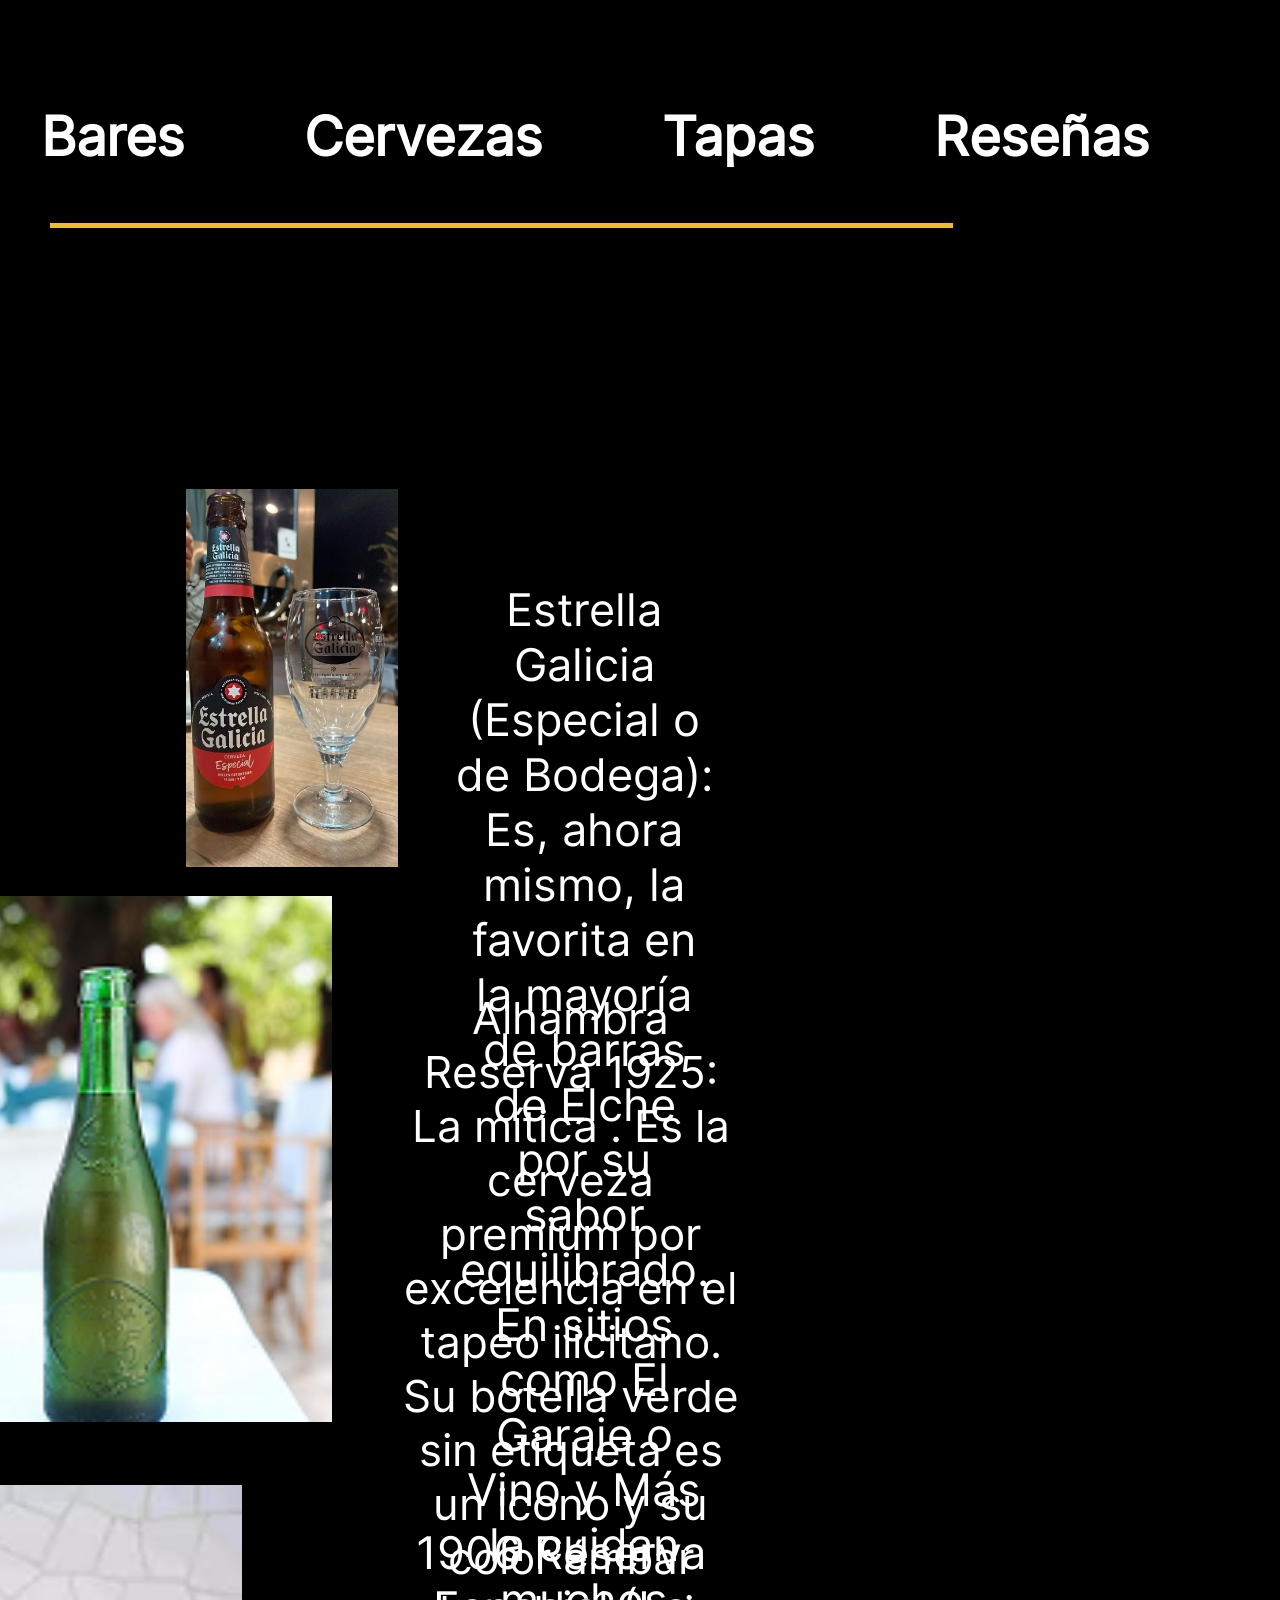
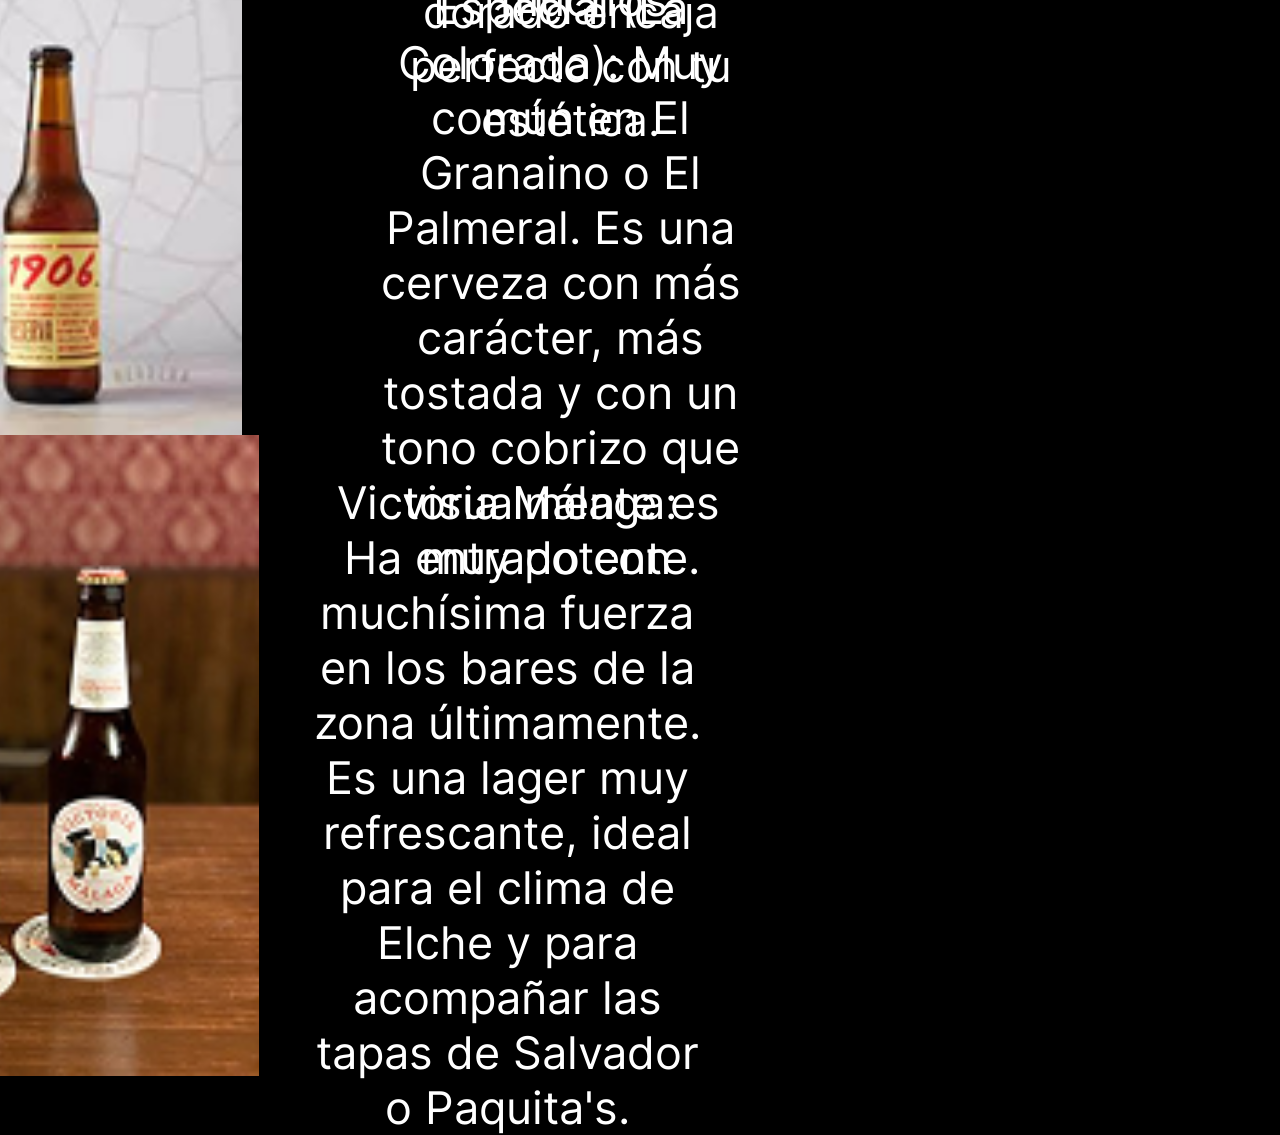
<file: indexcervezas.html>
<!DOCTYPE html>
<html lang="en">

<head>
    <meta charset="UTF-8">
    <meta name="viewport" content="width=device-width, initial-scale=1.0">
    <link rel="stylesheet" href="css/estilocerveza.css">
    <title>Cervezas</title>

</head>

<body>


    <div class="contenedor">
        <nav>
            <ul>
                <li><a href="index.html">Inicio</a></li>
                <li><a href="indexbares.html">Bares</a></li>
                <li><a href="indexcervezas.html">Cervezas</a></li>
                <li><a href="indextapas.html">Tapas</a></li>
                <li><a href="indexreseña.html">Reseñas</a></li>
            </ul>
            <div class="linea-dorada"></div>
        </nav>



        <div class="fotos-cerveza">
            <img src="img/48.jpg">
        </div>



        <div class="texto-info">
            <p>
                Estrella Galicia (Especial o de Bodega): Es, ahora mismo, la favorita en la mayoría de barras de Elche
                por su sabor equilibrado. En sitios como El Garaje o Vino y Más la cuidan muchos</p>
        </div>
    </div>

    <div class="fotos-cerveza2">
        <img src="img/cerveza 2 1.png">

        <div class="texto-info2">
            <p>
                Alhambra Reserva 1925: La mítica . Es la cerveza premium por excelencia en el tapeo ilicitano. Su
                botella verde sin etiqueta es un icono y su color ámbar dorado encaja perfecto con tu estética.</p>
        </div>
    </div>

    <div class="fotos-cerveza3">
        <img src="img/cervezas 3 1.png">

        <div class="texto-info3">
            <p>
                1906 Reserva Especial (La Colorada): Muy común en El Granaino o El Palmeral. Es una cerveza con más
                carácter, más tostada y con un tono cobrizo que visualmente es muy potente.
            </p>
        </div>
    </div>





    <div class="fotos-cerveza4">
        <img src="img/cerveza 4 1.png">

        <div class="texto-info4">
            <p>
              Victoria Málaga: Ha entrado con muchísima fuerza en los bares de la zona últimamente. Es una lager muy refrescante, ideal para el clima de Elche y para acompañar las tapas de Salvador o Paquita's.

            </p>
        </div>
    </div>


    </div>


</body>

</html>
</file>
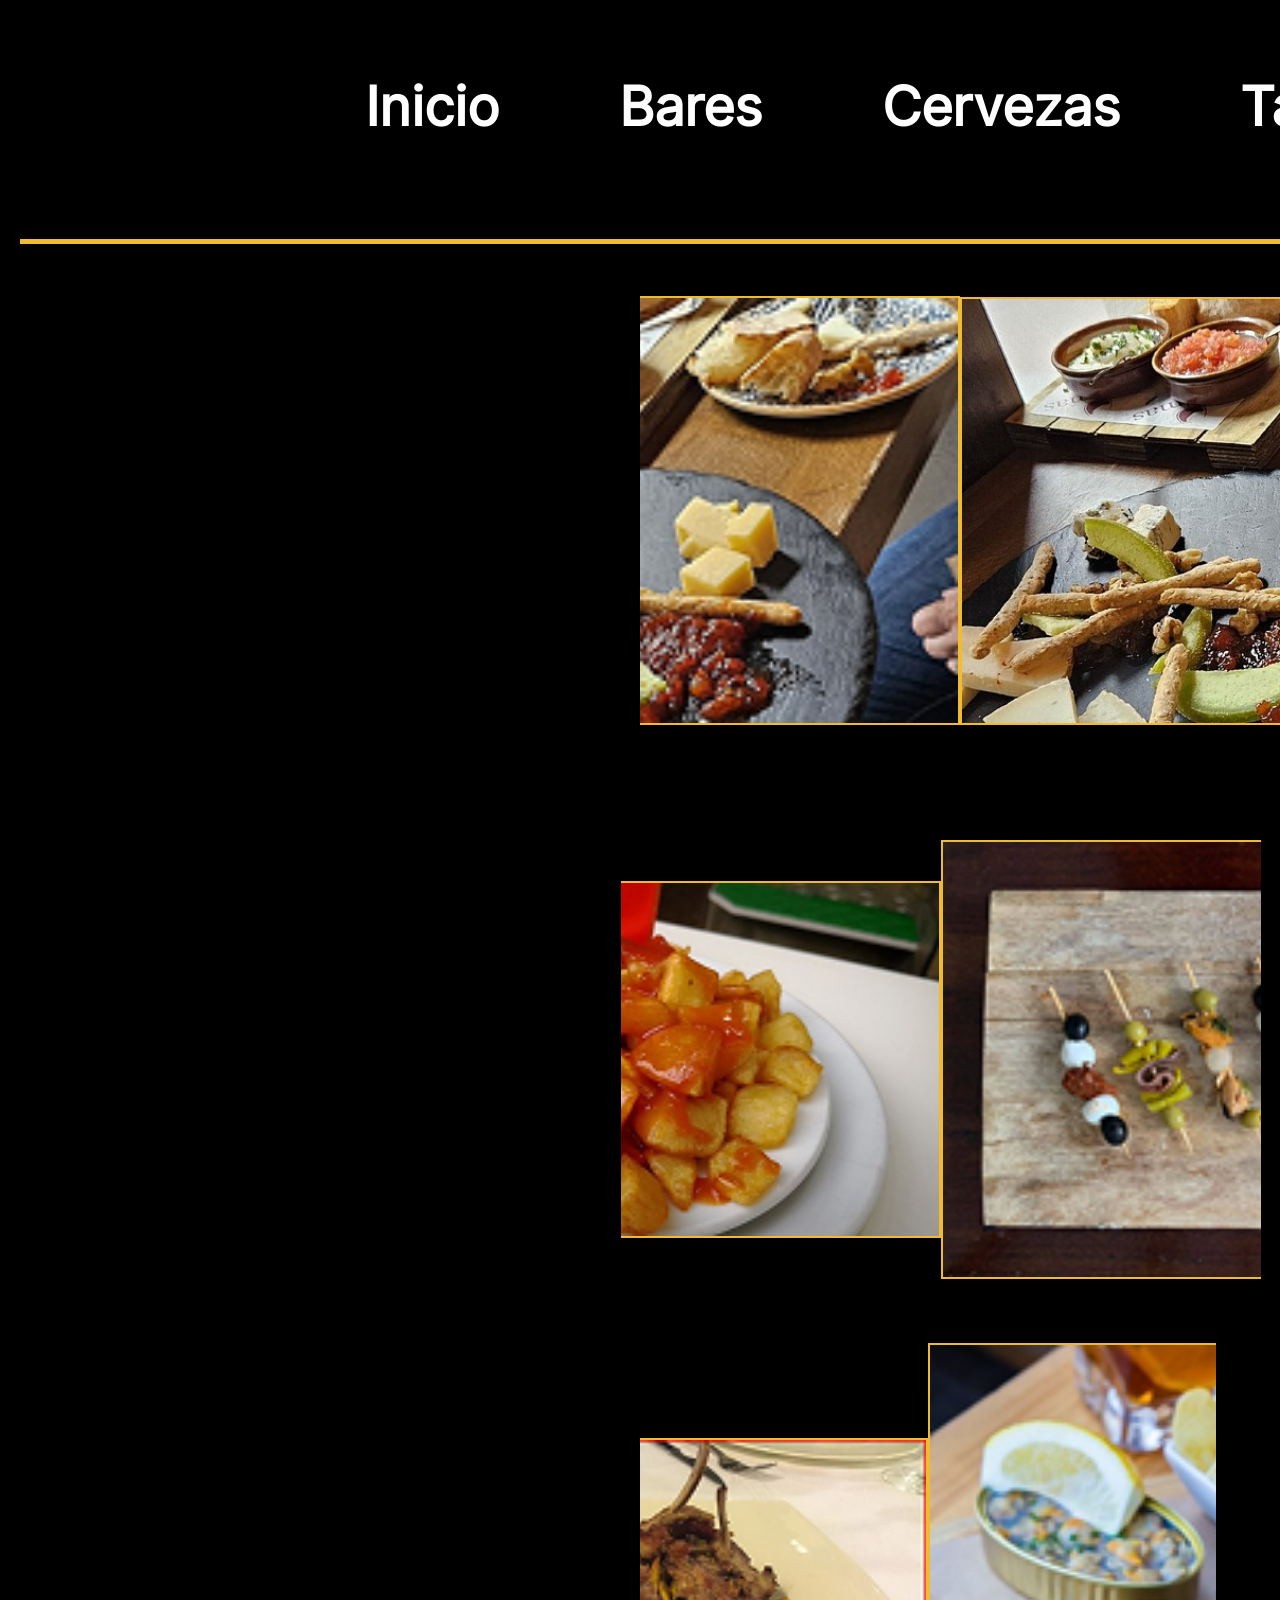
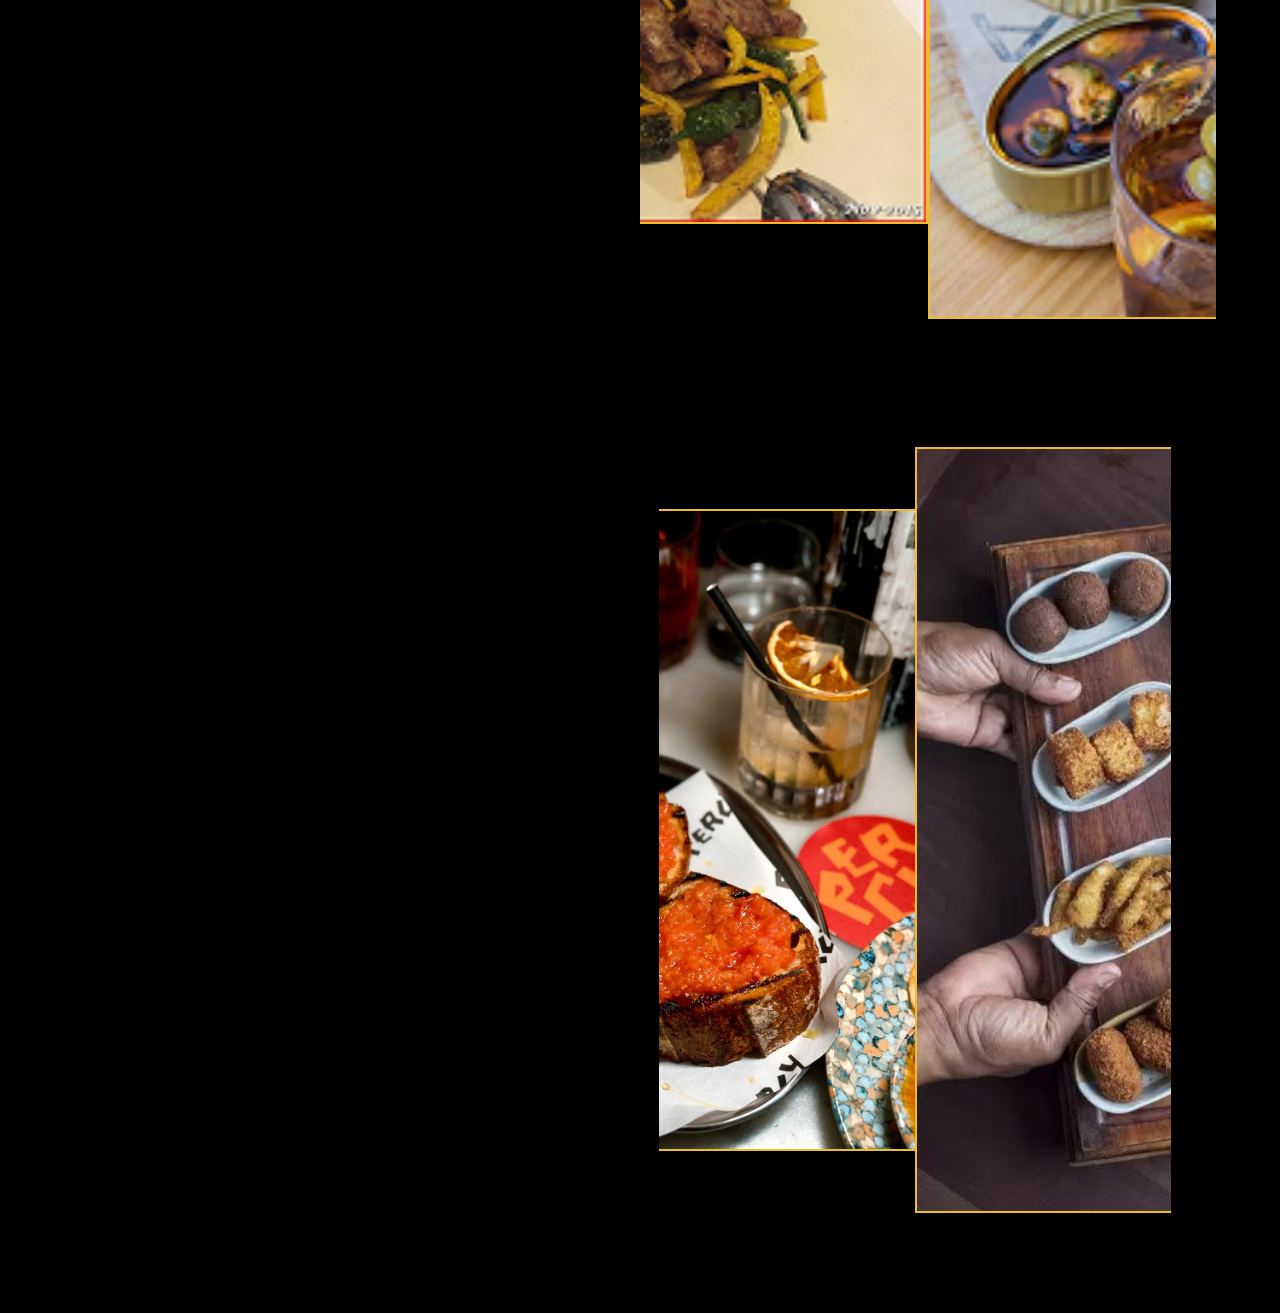
<file: indextapas.html>
<!DOCTYPE html>
<html lang="en">
<head>
    <meta charset="UTF-8">
    <meta name="viewport" content="width=device-width, initial-scale=1.0">
    <link rel="stylesheet" href="css/estilotapas.css">
    <title>tapas</title>
</head>
<body>
    <div class="contenedor">
        <nav>
            <ul>
                <li><a href="index.html">Inicio</a></li>
                <li><a href="indexbares.html">Bares</a></li>
                <li><a href="indexcervezas.html">Cervezas</a></li>
                <li><a href="indextapas.html">Tapas</a></li>
                <li><a href="indexreseña.html">Reseñas</a></li>
            </ul>
            <div class="linea-dorada"></div>
        </nav>

<div class="carrusel-tapas">
    <div class="item-carrusel">
        <img src="img/tapa 1,2jpg 1.png">
    
    </div>

    <div class="item-carrusel">
        <img src="img/tapa 1,2jpg.jpg">
        
    </div>

    
</div>


<div class="carrusel-tapas2">
    <div class="item-carrusel2">
        <img src="img/tapas 8.1 1.png">
    
    </div>

    <div class="item-carrusel2">
        <img src="img/tapa 2,1 1.png">
        
    </div>


    
</div>



<div class="carrusel-tapas3">
    <div class="item-carrusel3">
        <img src="img/6.1 2.png">
    
    </div>

    <div class="item-carrusel3">
        <img src="img/tapas 7.1 1.png">
        
    </div>


    
</div>


<div class="carrusel-tapas4">
    <div class="item-carrusel4">
        <img src="img/tapas 7.3jpg.jpg">
    
    </div>

    <div class="item-carrusel4">
        <img src="img/tapas 5.1.jpg">
        
    </div>
    
</div>


    </div>
</body>
</html>
</file>
<file: css/estilocerveza.css>
@font-face {
    font-family: inter;
    src: url(../fnts/Inter-Regular.ttf);
}

body {
    margin: 0;
    padding: 0;
    font-family: inter;
    font-size: 3em;
    background-color: #000;
    display: flex;
    position: relative;
}


.contenedor {
    display: grid;
    grid-template-columns: 1fr 1fr;
    background-color: black;
    min-height: 100vh;
    height: auto;
    padding-bottom: 100px;
    align-items: start;

}


nav {
    padding: 50px;
    width: 100%;
    grid-column: 1/3;
    margin: 0;

}

nav ul {
    margin-left: 40%;
    list-style: none;
    display: grid;
    grid-template-columns: auto auto auto auto auto;
    gap: 120px;
    justify-content: center;
    margin-left: 50%;


}

li a:hover {
    color: #eebb31;

}

nav,
ul,
li,
a {
    color: rgb(255, 255, 255);
    text-decoration: none;
    font-size: 54px;
    font-weight: bold;
    font-family: inter;

}


.linea-dorada {
    background-color: #eebb31;
    height: 5px;
    width: 170%;
    margin-top: 3px;
    position: relative;
}




.fotos-cerveza {
    width: 100%;
    position: relative;
    margin-left:60%;
    margin-top: -300%;
    text-align: center;
    display: block;
}

.fotos-cerveza img {
    height: auto;
    width: 80%;
    display: block;
    margin: 0 auto;
  
}


.texto-info {
    margin-top: -265%;
    text-align: center;
    width: 100%;
    color:white;
    margin-left: 70%;
    display: block;
}

.texto-info p {
    font-size: 45px;
    color: white;
    margin:0;

}


.fotos-cerveza2 {
    width: 100%;
    position: relative;
    margin-top: 70%;
    text-align: center;
    display: block;
}

.fotos-cerveza2 img {
    height: auto;
    width: 160%;
    display: block;
     margin-left: -250%;
  
}

.texto-info2 {
    margin-top: -195%;
    text-align: center;
    width: 100%;
    color:white;
     margin-left: -2%;
    display: block;
}

.texto-info2 p {
    font-size: 44px;
    color: white;
    margin: 0;
   margin-left: -60%;
}



.fotos-cerveza3 {
    width: 100%;
    position: relative;
    margin-top: 116%;
    text-align: center;
    display: block;
}

.fotos-cerveza3 img {
    height: auto;
    width: 150%;
    display: block;
     margin-left: -350%;
  
}

.texto-info3 {
    margin-top: -210%;
    text-align: center;
    width: 100%;
    color:white;
     margin-left: -100%;
    display: block;
}

.texto-info3 p {
    font-size: 45px;
    color: white;
    margin: 0;
   margin-left: -50%;
}



.fotos-cerveza4 {
    width: 100%;
    position: relative;
    margin-top: 159%;
    text-align: center;
    display: block;
}

.fotos-cerveza4 img {
    height: auto;
    width: 176%;
    display: block;
     margin-left: -450%;
  
}

.texto-info4 {
    margin-top: -180%;
    text-align: center;
    width: 100%;
    color:white;
     margin-left: -208%;
    display: block;
}

.texto-info4 p {
    font-size: 45px;
    color: white;
    margin: 0;
   margin-left: -50%;
   margin-top: -220%;
}
</file>
<file: css/estilotapas.css>
@font-face {
    font-family: inter;
    src: url(../fnts/Inter-Regular.ttf);
}

body {
    margin: 0;
    font-family: inter;
    font-size: 3em;
    background-color: #000;
    display: flex;
    position: relative;
}


.contenedor {
    display: grid;
    grid-template-columns: 1fr 1fr;
    background-color: black;
    min-height: 100vh;
    height: auto;
    padding-bottom: 100px;
    align-items: start;

}

nav {
    padding: 20px;
    width: 131%;
    grid-column: 1/3;
    
   

}

nav ul {
    list-style: none;
    display: grid;
    grid-template-columns: auto auto auto auto auto;
    gap: 120px;
    justify-content: center;
    margin-left: 20%;


}

li a:hover {
    color: #eebb31;

}

nav,
ul,
li,
a {
    color: rgb(255, 255, 255);
    text-decoration: none;
    font-size: 54px;
    font-weight: bold;
    font-family: inter;

}


.linea-dorada {
    background-color: #eebb31;
    height: 5px;
    width: 100%;
    margin-top: 100px;
   
}


.carrusel-tapas {
    width: 100%;
    display: flex;
    overflow-x: auto;
    gap: 0px;
    padding: 20 0px;
    scroll-snap-type: x mandatory;
    justify-content: center;
    margin-left: 100%;
    margin-top: 5%;

}

.item-carrusel {
    min-width: 100%;
    scroll-snap-align: center;
    display: flex;
    justify-content: center;
    align-items: center;

}

.item-carrusel img {
    width: 190%;
    display: block;
    margin: 20 auto;
    border: 2px solid #eebb31
}

.item-carrusel p {
    color: white;
    font-size: 30px;
    margin-top: 15px;
}


.carrusel-tapas:-webkit-scrollbar {
    display: none;
}



.carrusel-tapas2 {
    width: 100%;
    display: flex;
    overflow-x: auto;
    gap: 0px;
    padding: 20 0px;
    scroll-snap-type: x mandatory;
    justify-content: center;
    margin-left: -3%;
    margin-top: 90%;

}

.item-carrusel2 {
    min-width: 100%;
    scroll-snap-align: center;
    display: flex;
    justify-content: center;
    align-items: center;

}

.item-carrusel2 img {
    width: 100%;
    display: block;
    margin: 20 auto;
    border: 2px solid #eebb31
}

.item-carrusel2 p {
    color: white;
    font-size: 30px;
    margin-top: 15px;
}


.carrusel-tapas2:-webkit-scrollbar {
    display: none;
}




.carrusel-tapas3 {
    width: 90%;
    display: flex;
    overflow-x: auto;
    gap: 0px;
    padding: 20 0px;
    scroll-snap-type: x mandatory;
    justify-content: center;
    margin-left: 100%;
    margin-top: 10%;

}

.item-carrusel3 {
    min-width: 100%;
    scroll-snap-align: center;
    display: flex;
    justify-content: center;
    align-items: center;

}

.item-carrusel3 img {
    width: 100%;
    display: block;
    margin: 20 auto;
    border: 2px solid #eebb31
}

.item-carrusel3 p {
    color: white;
    font-size: 30px;
    margin-top: 15px;
}


.carrusel-tapas4:-webkit-scrollbar {
    display: none;
}


.carrusel-tapas4 {
    width: 80%;
   
    display: flex;
    overflow-x: auto;
    gap: 0px;
    padding: 20 0px;
    scroll-snap-type: x mandatory;
    justify-content: center;
    margin-left: 3%;
    margin-top: 120%;

}

.item-carrusel4 {
    min-width: 100%;
    scroll-snap-align: center;
    display: flex;
    justify-content: center;
    align-items: center;

}

.item-carrusel4 img {
    width: 100%;
    display: block;
    margin: 20 auto;
    border: 2px solid #eebb31
}

.item-carrusel4 p {
    color: white;
    font-size: 30px;
    margin-top: 15px;
}


.carrusel-tapas4:-webkit-scrollbar {
    display: none;
}
</file>
